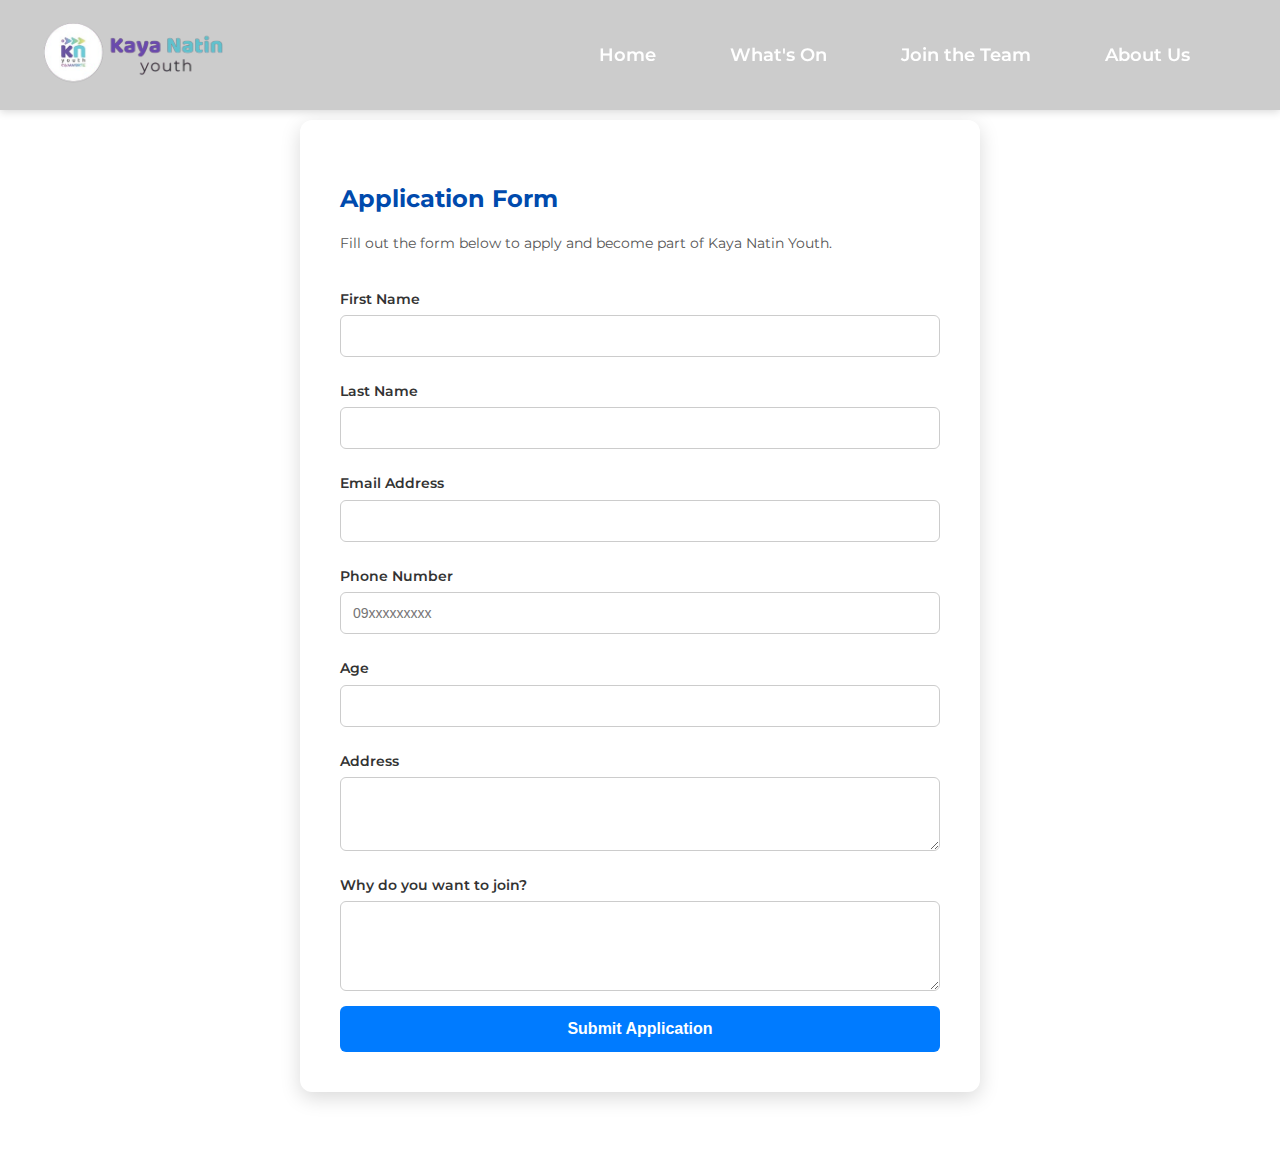
<file: Kaya Natin Youth/Apply.html>
<!DOCTYPE html>
<html lang="en">
<head>
  <meta charset="UTF-8">
  <meta name="viewport" content="width=device-width, initial-scale=1.0">
  <title>Kaya Natin Youth – Application Form</title>
  <link rel="icon" type="image/png" href="Pictures/Logo_New.png">
  <link rel="stylesheet" href="Apply.css">
  <link href="https://fonts.googleapis.com/css2?family=Montserrat:wght@400;600&display=swap" rel="stylesheet">
</head>
<body>

  <!-- Navbar -->
  <nav>
    <img src="Pictures/Logo_Name.png" alt="Logo" class="logo">
    <div class="hamburger" id="hamburger">
    <svg xmlns="http://www.w3.org/2000/svg" 
        width="30" height="30" viewBox="0 0 24 24" fill="none" 
        stroke="currentColor" stroke-width="2" 
        stroke-linecap="round" stroke-linejoin="round">
      <line x1="3" y1="6" x2="21" y2="6" />
      <line x1="3" y1="12" x2="21" y2="12" />
      <line x1="3" y1="18" x2="21" y2="18" />
    </svg>
    </div>
    <div class="nav-links">
      <a href="index.html">Home</a>
      <a href="index.html#headlines">What's On</a>
      <a href="index.html#join">Join the Team</a>
      <a href="index.html#about">About Us</a>
    </div>
  </nav>

  <!-- Application Form Section -->
  <section id="application">
    <div class="form-container">
      <h2>Application Form</h2>
      <p>Fill out the form below to apply and become part of Kaya Natin Youth.</p>
      
      <form action="#" method="post" class="app-form">
        <label for="fname">First Name</label>
        <input type="text" id="fname" name="fname" required>

        <label for="lname">Last Name</label>
        <input type="text" id="lname" name="lname" required>

        <label for="email">Email Address</label>
        <input type="email" id="email" name="email" required>

        <label for="phone">Phone Number</label>
        <input type="tel" id="phone" name="phone" placeholder="09xxxxxxxxx" required>

        <label for="age">Age</label>
        <input type="number" id="age" name="age" min="12" max="100" required>

        <label for="address">Address</label>
        <textarea id="address" name="address" rows="3" required></textarea>

        <label for="reason">Why do you want to join?</label>
        <textarea id="reason" name="reason" rows="4" required></textarea>

        <button type="submit">Submit Application</button>
      </form>
    </div>
  </section>
<script>
//hamburger
      const hamburger = document.querySelector(".hamburger");
  const navLinks = document.querySelector(".nav-links");

  hamburger.addEventListener("click", () => {
    hamburger.classList.toggle("active");
    navLinks.classList.toggle("show");
  });


//scrolling to//
  window.addEventListener("scroll", function () {
    const nav = document.querySelector("nav");
    if (window.scrollY > 50) { 
      nav.classList.add("scrolled");
    } else {
      nav.classList.remove("scrolled");
    }
  });
</script>

</body>
</html>
</file>
<file: Kaya Natin Youth/Apply.css>
/* -------------------
   Reset Defaults
------------------- */
html {
  scroll-behavior: smooth;
}

body {
  margin: 0;
  font-family: 'Montserrat', sans-serif;
  line-height: 1.6;
  background: #fff;
  color: #333;
  overflow-x: hidden;
}

/* -------------------
   Logo
------------------- */
.logo {
  height: 70px;
}

/* -------------------
   Navbar
------------------- */
nav {
  background: rgba(0, 0, 0, 0.2);
  backdrop-filter: blur(12px);
  -webkit-backdrop-filter: blur(12px);
  color: #fff;
  padding: 20px 40px;
  position: fixed;
  top: 0;
  left: 0;
  right: 0;
  z-index: 1000;
  display: flex;
  justify-content: space-between;
  align-items: center;
  box-shadow: 0 2px 8px rgba(0,0,0,0.15);
  font-family: 'Montserrat', sans-serif;
  transition: background 0.4s ease, color 0.4s ease;
}

.nav-links a {
  text-decoration: none;
  margin-left: 20px;
  font-weight: 600;
  font-size: 18px;
  transition: color 0.3s ease;
}

nav a {
  color: #fff;
  text-decoration: none;
  margin: 0 50px;
  font-weight: 400;
  font-size: 16px;
  transition: color 0.4s ease;
}

nav a:hover {
  color: #ffdd57;
}

nav.scrolled {
  background: #fff;
  color: #333;
}

nav.scrolled a {
  color: #333;
}

nav.scrolled a:hover {
  color: #2D8CFF;
}

/* -------------------
   Hamburger Menu
------------------- */
.hamburger {
  display: none; /* hidden on desktop */
  flex-direction: column;
  justify-content: space-between;
  width: 28px;
  height: 20px;
  cursor: pointer;
  z-index: 1100;
}

.hamburger span {
  display: block;
  height: 3px;
  width: 100%;
  background: #333; /* black bars */
  border-radius: 4px;
  transition: all 0.3s ease;
}

/* Keep bars black when scrolled */
nav.scrolled .hamburger span {
  background: #333;
}

.nav-links.show a {
  color: #fff !important;
}

.nav-links.show a:hover {
  color: #ffdd57 !important;
}

/* -------------------
   Application Section
------------------- */
#application {
  display: flex;
  justify-content: center;
  align-items: center;
  padding: 120px 20px 60px;
}

/* -------------------
   Form Container
------------------- */
.form-container {
  background: #fff;
  padding: 40px;
  border-radius: 12px;
  box-shadow: 0 6px 20px rgba(0,0,0,0.15);
  width: 100%;
  max-width: 600px;
}

.form-container h2 {
  margin-bottom: 10px;
  color: #004aad;
}

.form-container p {
  margin-bottom: 25px;
  font-size: 14px;
  color: #555;
}

/* -------------------
   Form
------------------- */
.app-form {
  display: flex;
  flex-direction: column;
}

.app-form label {
  text-align: left;
  margin: 8px 0 5px;
  font-weight: 600;
  font-size: 14px;
}

.app-form input,
.app-form textarea {
  padding: 12px;
  border: 1px solid #ccc;
  border-radius: 6px;
  font-size: 14px;
  margin-bottom: 15px;
  transition: border 0.3s ease;
}

.app-form input:focus,
.app-form textarea:focus {
  border-color: #004aad;
  outline: none;
}

.app-form button {
  background: #007BFF;
  color: #fff;
  border: none;
  padding: 14px;
  border-radius: 6px;
  font-size: 16px;
  font-weight: 600;
  cursor: pointer;
  transition: background 0.3s ease, transform 0.2s ease;
}

.app-form button:hover {
  background: #0056b3;
  transform: translateY(-2px);
}

/* -------------------
   Responsive
------------------- */
@media (max-width: 992px) {
  nav {
    padding: 15px 25px;
  }

  .nav-links a {
    margin: 12px 0;
    font-size: 18px;
  }
}

@media (max-width: 768px) {
  nav {
    padding: 15px 20px;
  }

  .nav-links {
    display: none;
    flex-direction: column;
    position: absolute;
    top: 70px;
    right: 20px;
    width: 220px;
    background: rgba(0,0,0,0.9);
    border-radius: 10px;
    padding: 20px;
    text-align: center;
  }

  .nav-links.show {
    display: flex;
  }

  .hamburger {
    display: flex;
  }
}

@media (max-width: 600px) {
  .form-container {
    padding: 25px;
  }
}
</file>
